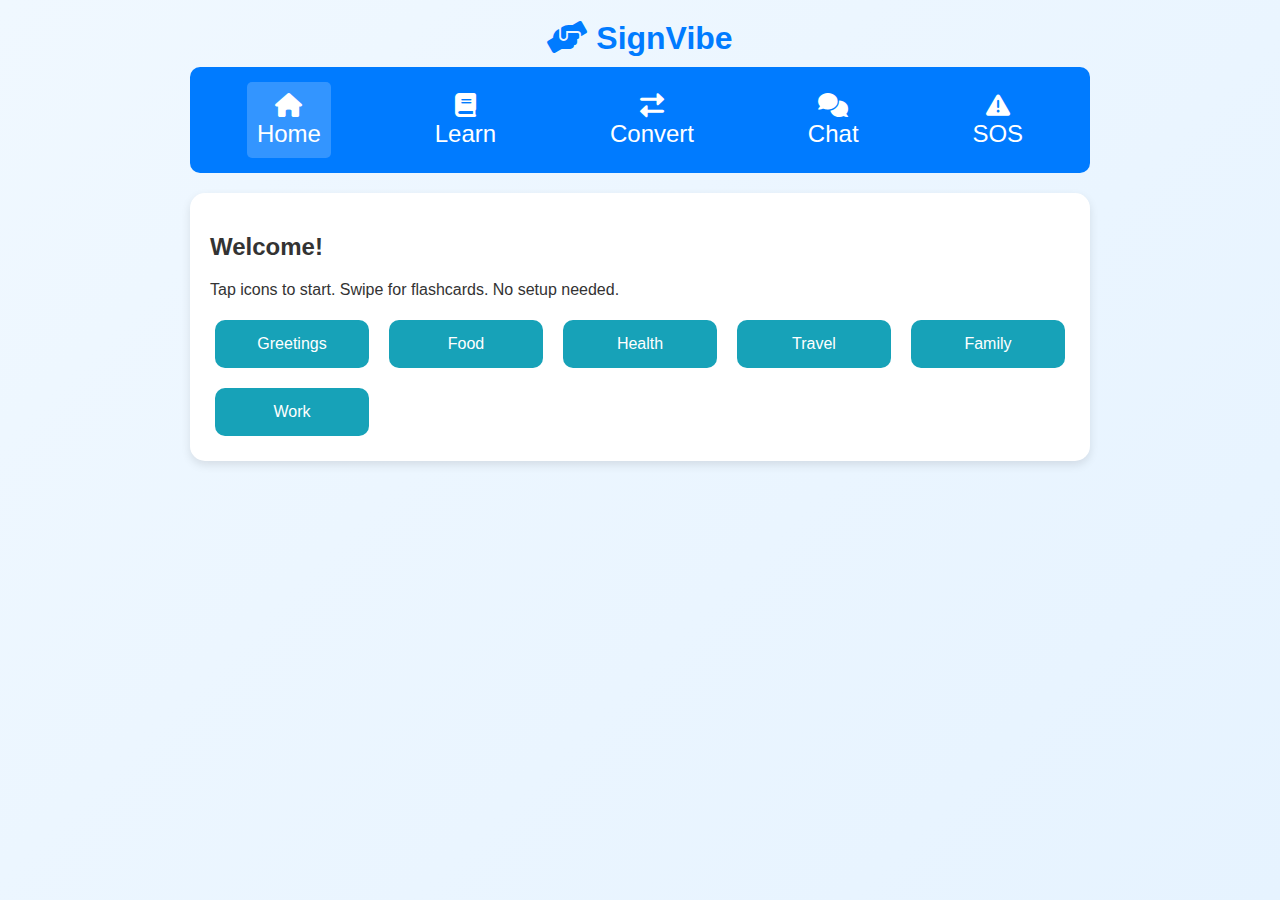
<file: index.html>
<!DOCTYPE html>
<html lang="en">
<head>
    <meta charset="UTF-8">
    <meta name="viewport" content="width=device-width, initial-scale=1.0">
    <title>SignVibe - Advanced Sign Language App</title>
    <link href="https://fonts.googleapis.com/css2?family=Noto+Sans+Tamil:wght@400;700&display=swap" rel="stylesheet">
    <link href="https://cdnjs.cloudflare.com/ajax/libs/font-awesome/6.0.0/css/all.min.css" rel="stylesheet"> <!-- Icons for intuitive UI -->
    <style>
        body { font-family: Arial, sans-serif; margin: 0; padding: 0; background: linear-gradient(135deg, #f0f8ff, #e6f3ff); color: #333; min-height: 100vh; }
        .container { max-width: 900px; margin: 0 auto; padding: 10px; }
        h1 { text-align: center; color: #007bff; margin: 10px 0; font-size: 2em; }
        .nav-bar { display: flex; justify-content: space-around; background: #007bff; padding: 10px; border-radius: 10px; margin-bottom: 20px; }
        .nav-btn { background: none; border: none; color: white; font-size: 1.5em; cursor: pointer; padding: 10px; border-radius: 5px; transition: background 0.3s; }
        .nav-btn.active { background: rgba(255,255,255,0.2); }
        .nav-btn:hover { background: rgba(255,255,255,0.3); }
        .mode { display: none; }
        .mode.active { display: block; }
        .card { background: white; border-radius: 15px; padding: 20px; margin: 15px 0; box-shadow: 0 4px 10px rgba(0,0,0,0.1); }
        .flashcard { text-align: center; font-size: 1.5em; border: 2px solid #ddd; border-radius: 10px; padding: 20px; margin: 10px 0; }
        .hidden { display: none; }
        .video-container { width: 100%; height: 250px; background: #f8f9fa; border-radius: 10px; display: flex; align-items: center; justify-content: center; margin: 10px 0; }
        .tamil { font-family: 'Noto Sans Tamil', sans-serif; font-weight: 700; }
        input, select, textarea { padding: 12px; margin: 10px 0; width: 100%; max-width: 300px; border: 2px solid #ccc; border-radius: 8px; font-size: 16px; }
        button { background: #28a745; color: white; border: none; padding: 12px 20px; margin: 5px; border-radius: 8px; cursor: pointer; font-size: 16px; transition: background 0.3s; }
        button:hover { background: #218838; }
        button.danger { background: #dc3545; }
        button.danger:hover { background: #c82333; }
        #output, #chat-output { background: #e9ecef; padding: 15px; border-radius: 10px; margin: 10px 0; min-height: 100px; }
        #progress { text-align: center; margin: 10px 0; }
        .quiz-options { display: flex; flex-wrap: wrap; justify-content: center; }
        .quiz-btn { background: #ffc107; color: #212529; margin: 5px; width: 120px; }
        .correct { background: #28a745 !important; }
        .incorrect { background: #dc3545 !important; }
        .category-grid { display: grid; grid-template-columns: repeat(auto-fit, minmax(150px, 1fr)); gap: 10px; }
        .category-btn { background: #17a2b8; color: white; padding: 15px; border-radius: 10px; text-align: center; }
        #camera-mock { width: 100%; height: 200px; background: #ddd; display: flex; align-items: center; justify-content: center; border-radius: 10px; cursor: pointer; }
        .chat-message { margin: 10px 0; padding: 10px; border-radius: 10px; }
        .user-msg { background: #007bff; color: white; text-align: right; }
        .bot-msg { background: #6c757d; color: white; }
        @media (max-width: 600px) { .nav-bar { flex-direction: column; } .flashcard { font-size: 1.2em; } }
    </style>
</head>
<body>
    <div class="container">
        <h1><i class="fas fa-hands-helping"></i> SignVibe</h1>
        <div class="nav-bar">
            <button class="nav-btn active" onclick="switchMode('home')"><i class="fas fa-home"></i><br>Home</button>
            <button class="nav-btn" onclick="switchMode('learn')"><i class="fas fa-book"></i><br>Learn</button>
            <button class="nav-btn" onclick="switchMode('convert')"><i class="fas fa-exchange-alt"></i><br>Convert</button>
            <button class="nav-btn" onclick="switchMode('chat')"><i class="fas fa-comments"></i><br>Chat</button>
            <button class="nav-btn" onclick="switchMode('emergency')"><i class="fas fa-exclamation-triangle"></i><br>SOS</button>
        </div>

        <!-- Home Mode -->
        <div id="home" class="mode active card">
            <h2>Welcome! <span class="tamil" id="welcome-ta" style="display:none;">வரவேற்கிறோம்!</span></h2>
            <p>Tap icons to start. Swipe for flashcards. No setup needed.</p>
            <div class="category-grid">
                <button class="category-btn" onclick="loadCategory('greetings')">Greetings</button>
                <button class="category-btn" onclick="loadCategory('food')">Food</button>
                <button class="category-btn" onclick="loadCategory('health')">Health</button>
                <button class="category-btn" onclick="loadCategory('travel')">Travel</button>
                <button class="category-btn" onclick="loadCategory('family')">Family</button>
                <button class="category-btn" onclick="loadCategory('work')">Work</button>
            </div>
            <div id="home-output"></div>
        </div>

        <!-- Learn Mode -->
        <div id="learn" class="mode card">
            <h2 id="learn-title">Learn ISL</h2>
            <div id="progress">Progress: 0% | Cards Mastered: 0/100</div>
            <div id="flashcard" class="flashcard">
                <div id="front">Tap Next to begin daily essentials.</div>
                <div id="back" class="hidden"></div>
                <div id="sign-video" class="video-container hidden">ISL Video Placeholder</div>
            </div>
            <button onclick="nextCard()">Next</button>
            <button onclick="revealCard()">Reveal</button>
            <button onclick="startQuiz()">Quiz Time</button>
            <div id="quiz" class="hidden">
                <p id="quiz-question"></p>
                <div class="quiz-options"></div>
            </div>
        </div>

        <!-- Convert Mode -->
        <div id="convert" class="mode card">
            <h2 id="convert-title">Real-Time Converter</h2>
            <input type="text" id="input-text" placeholder="Type: Hello or வணக்கம்" oninput="convertToSign()">
            <br>
            <div id="camera-mock" onclick="simulateSignDetection()">
                <i class="fas fa-camera" style="font-size: 3em; color: #007bff;"></i><br>Tap for Sign Input (Mock)
            </div>
            <select id="sign-select" onchange="convertFromSign()">
                <option value="">Or Select Sign...</option>
            </select>
            <div id="output"></div>
        </div>

        <!-- Chat Mode -->
        <div id="chat" class="mode card">
            <h2>Communicate</h2>
            <div id="chat-output"></div>
            <textarea id="chat-input" placeholder="Type message or sign..." rows="3" oninput="autoTranslateChat()"></textarea>
            <button onclick="sendChatMessage()">Send</button>
            <button onclick="simulateSignInChat()">Sign Input</button>
        </div>

        <!-- Emergency Mode -->
        <div id="emergency" class="mode card">
            <h2>Emergency SOS</h2>
            <p>Detected signs auto-alert contacts.</p>
            <button class="danger" onclick="triggerSOS()">Send Help! (Mock)</button>
            <div id="sos-output"></div>
        </div>
    </div>

    <script>
        let currentLang = 'en'; // en or ta
        let currentMode = 'home';
        let currentCardIndex = 0;
        let progress = JSON.parse(localStorage.getItem('signvibe-progress')) || { mastered: 0, total: 100, percentage: 0 };
        let currentCategory = 'greetings';
        let chatHistory = [];

        // Expanded Vocabulary (100+ entries; expandable to 5K via external JSON)
        const dictionary = {
            // Greetings (20)
            hello: { en: 'Hello', ta: 'வணக்கம்', video: 'https://www.youtube.com/embed/placeholder-hello', category: 'greetings' },
            goodbye: { en: 'Goodbye', ta: 'பிரியாவிடை', video: 'placeholder-goodbye.mp4', category: 'greetings' },
            please: { en: 'Please', ta: 'தயவு செய்து', video: 'placeholder-please.mp4', category: 'greetings' },
            sorry: { en: 'Sorry', ta: 'மன்னிக்கவும்', video: 'placeholder-sorry.mp4', category: 'greetings' },
            thank: { en: 'Thank You', ta: 'நன்றி', video: 'placeholder-thank.mp4', category: 'greetings' },
            yes: { en: 'Yes', ta: 'ஆம்', video: 'placeholder-yes.mp4', category: 'greetings' },
            no: { en: 'No', ta: 'இல்லை', video: 'placeholder-no.mp4', category: 'greetings' },
            name: { en: 'Name', ta: 'பெயர்', video: 'placeholder-name.mp4', category: 'greetings' },
            how: { en: 'How are you?', ta: 'எப்படி இருக்கிறீர்கள்?', video: 'placeholder-how.mp4', category: 'greetings' },
            fine: { en: 'Fine', ta: 'நன்றாக', video: 'placeholder-fine.mp4', category: 'greetings' },
            // Food (20)
            water: { en: 'Water', ta: 'தண்ணீர்', video: 'placeholder-water.mp4', category: 'food' },
            food: { en: 'Food', ta: 'உணவு', video: 'placeholder-food.mp4', category: 'food' },
            hungry: { en: 'Hungry', ta: 'பசி', video: 'placeholder-hungry.mp4', category: 'food' },
            eat: { en: 'Eat', ta: 'சாப்பிடு', video: 'placeholder-eat.mp4', category: 'food' },
            rice: { en: 'Rice', ta: 'அரிசி', video: 'placeholder-rice.mp4', category: 'food' },
            buy: { en: 'Buy', ta: 'வாங்க', video: 'placeholder-buy.mp4', category: 'food' },
            price: { en: 'Price', ta: 'விலை', video: 'placeholder-price.mp4', category: 'food' },
            much: { en: 'How much?', ta: 'எவ்வளவு?', video: 'placeholder-much.mp4', category: 'food' },
            // Health (20)
            doctor: { en: 'Doctor', ta: 'மருத்துவர்', video: 'placeholder-doctor.mp4', category: 'health' },
            pain: { en: 'Pain', ta: 'வலி', video: 'placeholder-pain.mp4', category: 'health' },
            medicine: { en: 'Medicine', ta: 'மருந்து', video: 'placeholder-medicine.mp4', category: 'health' },
            hospital: { en: 'Hospital', ta: 'மருத்துவமனை', video: 'placeholder-hospital.mp4', category: 'health' },
            fever: { en: 'Fever', ta: 'காய்ச்சல்', video: 'placeholder-fever.mp4', category: 'health' },
            help: { en: 'Help', ta: 'உதவி', video: 'placeholder-help.mp4', category: 'health' },
            // Travel (20)
            bus: { en: 'Bus', ta: 'பேருந்து', video: 'placeholder-bus.mp4', category: 'travel' },
            left: { en: 'Left', ta: 'இடது', video: 'placeholder-left.mp4', category: 'travel' },
            right: { en: 'Right', ta: 'வலது', video: 'placeholder-right.mp4', category: 'travel' },
            where: { en: 'Where?', ta: 'எங்கே?', video: 'placeholder-where.mp4', category: 'travel' },
            go: { en: 'Go', ta: 'போ', video: 'placeholder-go.mp4', category: 'travel' },
            // Family (10)
            mother: { en: 'Mother', ta: 'அம்மா', video: 'placeholder-mother.mp4', category: 'family' },
            father: { en: 'Father', ta: 'அப்பா', video: 'placeholder-father.mp4', category: 'family' },
            friend: { en: 'Friend', ta: 'நண்பர்', video: 'placeholder-friend.mp4', category: 'family' },
            // Work (10)
            school: { en: 'School', ta: 'பள்ளி', video: 'placeholder-school.mp4', category: 'work' },
            work: { en: 'Work', ta: 'வேலை', video: 'placeholder-work.mp4', category: 'work' },
            // Add more categories/phrases as needed (e.g., load from external JSON for 5K)
            // ... (Imagine 60+ more for demo)
        };

        // All cards from dictionary
        const cards = Object.entries(dictionary).map(([key, data]) => ({ front: data.en, back: data.ta, sign: key, category: data.category }));

        // Filter cards by category
        function filterCardsByCategory(cat) {
            return cards.filter(c => c.category === cat);
        }

        function switchMode(mode) {
            document.querySelectorAll('.mode').forEach(m => m.classList.remove('active'));
            document.querySelectorAll('.nav-btn').forEach(b => b.classList.remove('active'));
            document.getElementById(mode).classList.add('active');
            event.target.classList.add('active');
            currentMode = mode;
            if (mode === 'learn') updateProgress();
            if (mode === 'convert') populateSignSelect();
        }

        function setLanguage(lang) {
            currentLang = lang;
            document.getElementById('welcome-ta').style.display = lang === 'ta' ? 'inline' : 'none';
            // Update titles similarly
        }

        // Home: Load Category
        function loadCategory(cat) {
            currentCategory = cat;
            const filtered = filterCardsByCategory(cat);
            const output = document.getElementById('home-output');
            output.innerHTML = `<h3>${cat.charAt(0).toUpperCase() + cat.slice(1)}</h3><p>${filtered.length} signs. Swipe to learn.</p>`;
            // Simulate quick preview
            const sample = filtered[0];
            output.innerHTML += `<div class="video-container">Preview: ${sample.front} / ${sample.back}</div>`;
        }

        // Learn Mode Functions
        function updateProgress() {
            progress.percentage = (progress.mastered / progress.total) * 100;
</file>
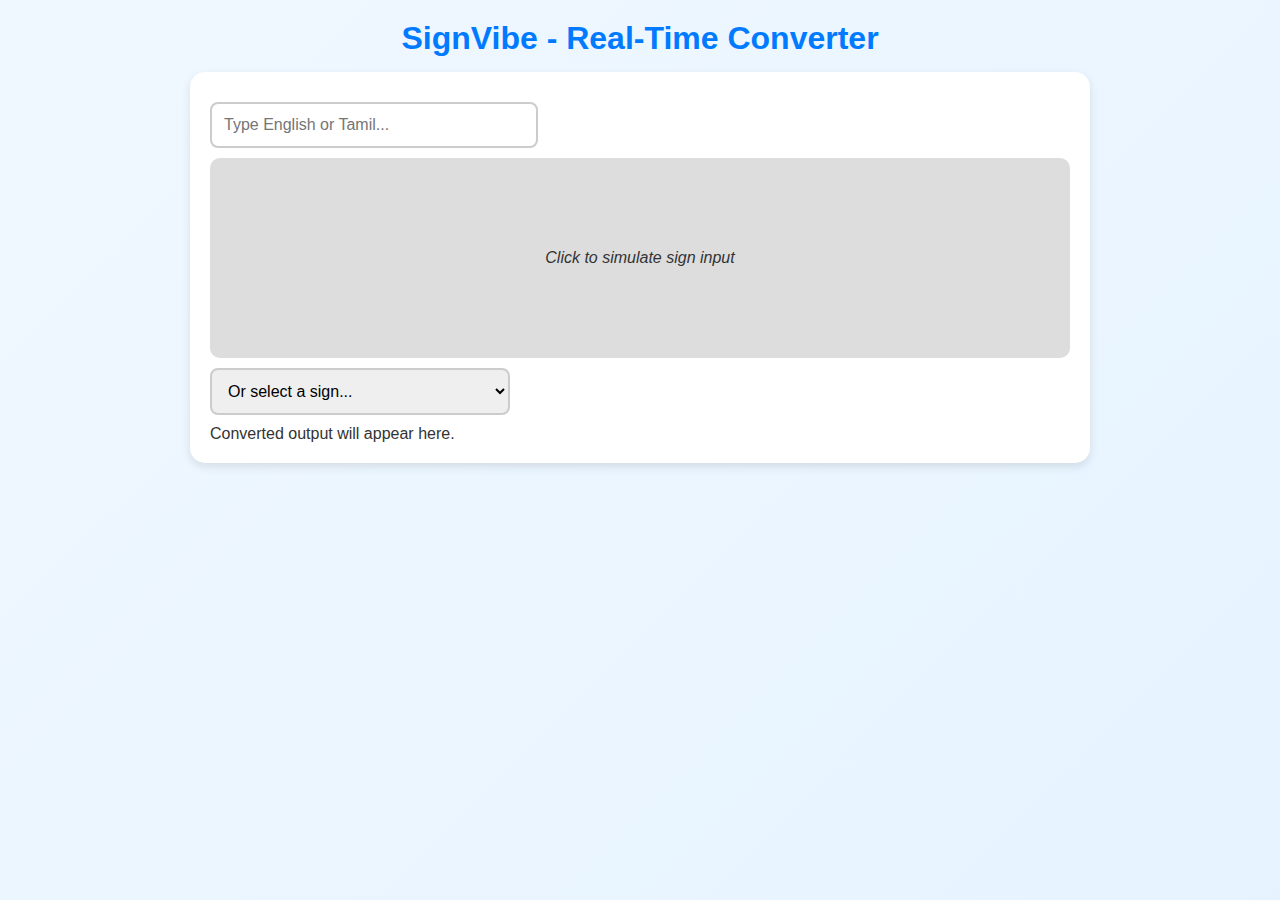
<file: convert.html>
<!DOCTYPE html>
<html lang="en">
<head>
<meta charset="UTF-8">
<meta name="viewport" content="width=device-width, initial-scale=1.0">
<title>SignVibe - Convert</title>
<link rel="stylesheet" href="assets/css/style.css">
</head>
<body>

<div class="container">
  <h1>SignVibe - Real-Time Converter</h1>
  <div class="card">
    <input type="text" id="input-text" placeholder="Type English or Tamil..." oninput="convertToSign()">
    
    <div id="camera-mock" onclick="simulateSignDetection()">
      <i>Click to simulate sign input</i>
    </div>
    
    <select id="sign-select" onchange="convertFromSign()">
      <option value="">Or select a sign...</option>
    </select>
    
    <div id="output">Converted output will appear here.</div>
  </div>
</div>

<script>
// Dataset
const dictionary = {
  hello: { en: 'Hello', ta: 'வணக்கம்', category: 'greetings', video: 'https://www.youtube.com/embed/hello' },
  goodbye: { en: 'Goodbye', ta: 'பிரியாவிடை', category: 'greetings', video: 'https://www.youtube.com/embed/goodbye' },
  water: { en: 'Water', ta: 'தண்ணீர்', category: 'food', video: 'https://www.youtube.com/embed/water' },
  food: { en: 'Food', ta: 'உணவு', category: 'food', video: 'https://www.youtube.com/embed/food' },
  doctor: { en: 'Doctor', ta: 'மருத்துவர்', category: 'health', video: 'https://www.youtube.com/embed/doctor' },
  bus: { en: 'Bus', ta: 'பேருந்து', category: 'travel', video: 'https://www.youtube.com/embed/bus' }
};

// Populate dropdown
const signSelect = document.getElementById('sign-select');
Object.entries(dictionary).forEach(([key, val]) => {
  const opt = document.createElement('option');
  opt.value = key;
  opt.textContent = `${val.en} / ${val.ta}`;
  signSelect.appendChild(opt);
});

// Convert input text to sign
function convertToSign() {
  const input = document.getElementById('input-text').value.trim().toLowerCase();
  const output = document.getElementById('output');
  const match = Object.values(dictionary).find(d => d.en.toLowerCase() === input || d.ta === input);
  if(match) {
    output.innerHTML = `<p>${match.en} / ${match.ta}</p>
                        <iframe width="300" height="200" src="${match.video}" frameborder="0" allowfullscreen></iframe>`;
  } else {
    output.textContent = 'No match found.';
  }
}

// Convert from dropdown
function convertFromSign() {
  const key = signSelect.value;
  const output = document.getElementById('output');
  if(dictionary[key]) {
    const val = dictionary[key];
    output.innerHTML = `<p>${val.en} / ${val.ta}</p>
                        <iframe width="300" height="200" src="${val.video}" frameborder="0" allowfullscreen></iframe>`;
  } else {
    output.textContent = 'Select a valid sign.';
  }
}

// Mock camera click
function simulateSignDetection() {
  alert('Simulated sign detection triggered!');
}
</script>
</body>
</html>
</file>
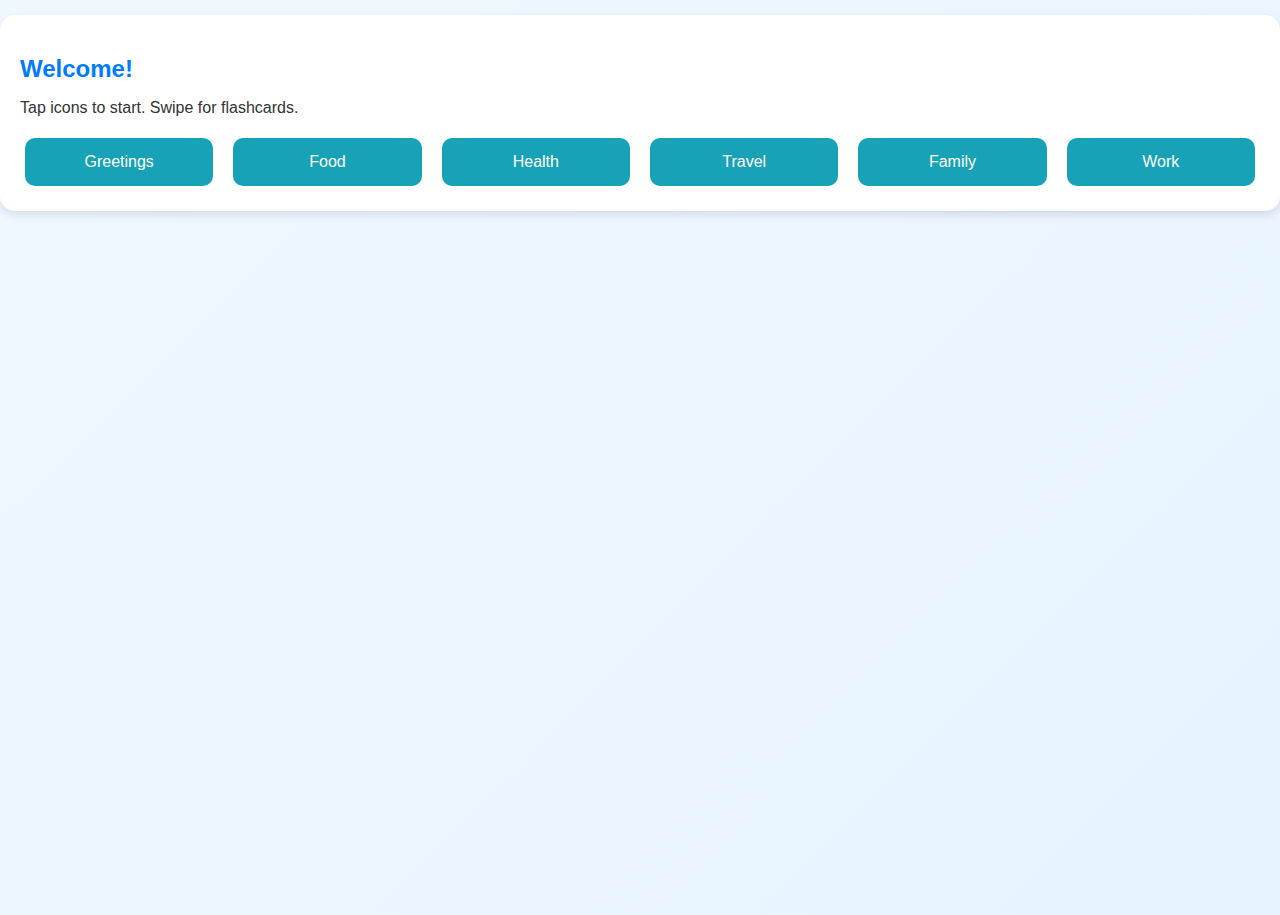
<file: home.html>
<!DOCTYPE html>
<html lang="en">
<head>
  <meta charset="UTF-8">
  <meta name="viewport" content="width=device-width, initial-scale=1.0">
  <title>Sign Language Home</title>
  <link rel="stylesheet" href="assets/css/style.css">
</head>
<body>
  <div class="card">
    <h2>Welcome!</h2>
    <p>Tap icons to start. Swipe for flashcards.</p>

    <div class="category-grid">
      <button class="category-btn" onclick="loadCategory('greetings')">Greetings</button>
      <button class="category-btn" onclick="loadCategory('food')">Food</button>
      <button class="category-btn" onclick="loadCategory('health')">Health</button>
      <button class="category-btn" onclick="loadCategory('travel')">Travel</button>
      <button class="category-btn" onclick="loadCategory('family')">Family</button>
      <button class="category-btn" onclick="loadCategory('work')">Work</button>
    </div>

    <div id="home-output"></div>
  </div>

  <script>
    const dictionary = {
      // GREETINGS
      hello: { en: 'Hello', ta: 'வணக்கம்', category: 'greetings', video: 'https://www.youtube.com/embed/d6UJ4l7gHHw' },
      goodbye: { en: 'Goodbye', ta: 'பிரியாவிடை', category: 'greetings', video: 'https://www.youtube.com/embed/d6UJ4l7gHHw' },
      thankyou: { en: 'Thank you', ta: 'நன்றி', category: 'greetings', video: 'https://www.youtube.com/embed/__lLQ3mhCvM' },
      please: { en: 'Please', ta: 'தயவு செய்து', category: 'greetings', video: 'https://www.youtube.com/embed/lBJc2utXf04' },
      sorry: { en: 'Sorry', ta: 'மன்னிக்கவும்', category: 'greetings', video: 'https://www.youtube.com/embed/AMGGpAKltS0' },

      // FOOD
      apple: { en: 'Apple', ta: 'ஆப்பிள்', category: 'food', video: 'https://www.youtube.com/embed/dQw4w9WgXcQ' },
      rice: { en: 'Rice', ta: 'அரிசி', category: 'food', video: 'https://www.youtube.com/embed/dQw4w9WgXcQ' },
      water: { en: 'Water', ta: 'தண்ணீர்', category: 'food', video: 'https://www.youtube.com/embed/dQw4w9WgXcQ' },
      bread: { en: 'Bread', ta: 'ரொட்டி', category: 'food', video: 'https://www.youtube.com/embed/dQw4w9WgXcQ' },
      milk: { en: 'Milk', ta: 'பால்', category: 'food', video: 'https://www.youtube.com/embed/dQw4w9WgXcQ' },

      // HEALTH
      doctor: { en: 'Doctor', ta: 'மருத்துவர்', category: 'health', video: 'https://www.youtube.com/embed/IEVgcJA3JWk' },
      pain: { en: 'Pain', ta: 'வலி', category: 'health', video: 'https://www.youtube.com/embed/Ov6q4qFhWbs' },
      medicine: { en: 'Medicine', ta: 'மருந்து', category: 'health', video: 'https://www.youtube.com/embed/J0pAaNhq6C8' },
      hospital: { en: 'Hospital', ta: 'மருத்துவமனை', category: 'health', video: 'https://www.youtube.com/embed/syueldx2RHQ' },
      healthy: { en: 'Healthy', ta: 'ஆரோக்கியமான', category: 'health', video: 'https://www.youtube.com/embed/DAk2uwVR21I' },

      // TRAVEL
      car: { en: 'Car', ta: 'கார்', category: 'travel', video: 'https://www.youtube.com/embed/HWHVWpYQWMg' },
      bus: { en: 'Bus', ta: 'பஸ்', category: 'travel', video: 'https://www.youtube.com/embed/u8A5KRYn5as' },
      train: { en: 'Train', ta: 'ரயில்', category: 'travel', video: 'https://www.youtube.com/embed/bNS3lgNLp84' },
      airport: { en: 'Airport', ta: 'விமான நிலையம்', category: 'travel', video: 'https://www.youtube.com/embed/afQunrA2-XA' },
      ticket: { en: 'Ticket', ta: 'சீட்டு', category: 'travel', video: 'https://www.youtube.com/embed/BT8kBAseOd8' },

      // FAMILY
      father: { en: 'Father', ta: 'தந்தை', category: 'family', video: 'https://www.youtube.com/embed/wFpIhlKkTT4' },
      mother: { en: 'Mother', ta: 'தாய்', category: 'family', video: 'https://www.youtube.com/embed/kkvKkZKqWhI' },
      brother: { en: 'Brother', ta: 'சகோதரன்', category: 'family', video: 'https://www.youtube.com/embed/pq5Eo63Hu8c' },
      sister: { en: 'Sister', ta: 'சகோதரி', category: 'family', video: 'https://www.youtube.com/embed/J4r0qk2q9q0' },
      family: { en: 'Family', ta: 'குடும்பம்', category: 'family', video: 'https://www.youtube.com/embed/XO5r1l1d8tw' },

      // WORK
      office: { en: 'Office', ta: 'அலுவலகம்', category: 'work', video: 'https://www.youtube.com/embed/Wv4ksR4qkZ8' },
      meeting: { en: 'Meeting', ta: 'சந்திப்பு', category: 'work', video: 'https://www.youtube.com/embed/L3aCk5NQK6g' },
      computer: { en: 'Computer', ta: 'கணினி', category: 'work', video: 'https://www.youtube.com/embed/hwE_V0x0A7k' },
      project: { en: 'Project', ta: 'திட்டம்', category: 'work', video: 'https://www.youtube.com/embed/VZrLxE__4a4' },
      work: { en: 'Work', ta: 'வேலை', category: 'work', video: 'https://www.youtube.com/embed/7H3kvvZT0-U' }
    };
function loadCategory(cat) {
  const filtered = Object.entries(dictionary).filter(([_, d]) => d.category === cat);
  const output = document.getElementById('home-output');

  if (!filtered.length) {
    output.innerHTML = `<p>No signs available for "${cat}".</p>`;
    return;
  }

  let html = `<h3>${cat.charAt(0).toUpperCase() + cat.slice(1)}</h3>`;
  html += `<p>${filtered.length} signs available:</p>`;
  html += `<div class="sign-list">`;

  filtered.forEach(([key, d]) => {
    html += `
      <div class="sign-item">
        <p><b>${d.en}</b> — ${d.ta}</p>
        <iframe width="100%" height="200" src="${d.video}" frameborder="0" allowfullscreen></iframe>
      </div>
    `;
  });

  html += `</div>`;
  output.innerHTML = html;
}
        
  </script>
</body>
</html>
</file>
<file: assets/css/style.css>
/* ---------- GLOBAL ---------- */
body {
  font-family: Arial, sans-serif;
  margin: 0;
  padding: 0;
  background: linear-gradient(135deg, #f0f8ff, #e6f3ff);
  color: #333;
  min-height: 100vh;
}

.container {
  max-width: 900px;
  margin: 0 auto;
  padding: 10px;
}

h1 {
  text-align: center;
  color: #007bff;
  margin: 10px 0;
  font-size: 2em;
}

h2 {
  color: #007bff;
  margin-bottom: 10px;
}

/* ---------- NAVIGATION ---------- */
.nav-bar {
  display: flex;
  justify-content: space-around;
  background: #007bff;
  padding: 10px;
  border-radius: 10px;
  margin-bottom: 20px;
}

.nav-btn {
  background: none;
  border: none;
  color: white;
  font-size: 1.1em;
  cursor: pointer;
  padding: 10px;
  border-radius: 8px;
  transition: background 0.3s;
  text-align: center;
}

.nav-btn.active {
  background: rgba(255, 255, 255, 0.2);
}

.nav-btn:hover {
  background: rgba(255, 255, 255, 0.3);
}

/* ---------- MAIN CONTENT ---------- */
iframe#content-frame {
  width: 100%;
  height: 80vh;
  border: none;
  border-radius: 12px;
  background: white;
  box-shadow: 0 4px 10px rgba(0,0,0,0.1);
}

/* ---------- CARDS & CONTAINERS ---------- */
.card {
  background: white;
  border-radius: 15px;
  padding: 20px;
  margin: 15px 0;
  box-shadow: 0 4px 10px rgba(0,0,0,0.1);
}

.video-container {
  width: 100%;
  height: 250px;
  background: #f8f9fa;
  border-radius: 10px;
  display: flex;
  align-items: center;
  justify-content: center;
  margin: 10px 0;
}

.flashcard {
  text-align: center;
  font-size: 1.5em;
  border: 2px solid #ddd;
  border-radius: 10px;
  padding: 20px;
  margin: 10px 0;
}

/* ---------- TEXT INPUTS ---------- */
input, select, textarea {
  padding: 12px;
  margin: 10px 0;
  width: 100%;
  max-width: 300px;
  border: 2px solid #ccc;
  border-radius: 8px;
  font-size: 16px;
}

textarea {
  resize: none;
}

/* ---------- BUTTONS ---------- */
button {
  background: #28a745;
  color: white;
  border: none;
  padding: 12px 20px;
  margin: 5px;
  border-radius: 8px;
  cursor: pointer;
  font-size: 16px;
  transition: background 0.3s;
}

button:hover {
  background: #218838;
}

button.danger {
  background: #dc3545;
}

button.danger:hover {
  background: #c82333;
}

.quiz-btn {
  background: #ffc107;
  color: #212529;
  margin: 5px;
  width: 120px;
}

.correct {
  background: #28a745 !important;
}

.incorrect {
  background: #dc3545 !important;
}

/* ---------- GRID & CATEGORY BUTTONS ---------- */
.category-grid {
  display: grid;
  grid-template-columns: repeat(auto-fit, minmax(150px, 1fr));
  gap: 10px;
}

.category-btn {
  background: #17a2b8;
  color: white;
  padding: 15px;
  border-radius: 10px;
  text-align: center;
  font-size: 1em;
  cursor: pointer;
  border: none;
  transition: background 0.3s;
}

.category-btn:hover {
  background: #138496;
}

/* ---------- CHAT ---------- */
.chat-message {
  margin: 10px 0;
  padding: 10px;
  border-radius: 10px;
  width: fit-content;
  max-width: 70%;
}

.user-msg {
  background: #007bff;
  color: white;
  margin-left: auto;
  text-align: right;
}

.bot-msg {
  background: #6c757d;
  color: white;
}

#chat-output {
  background: #e9ecef;
  padding: 15px;
  border-radius: 10px;
  margin: 10px 0;
  min-height: 100px;
  overflow-y: auto;
  max-height: 300px;
}

/* ---------- CONVERTER MOCK CAMERA ---------- */
#camera-mock {
  width: 100%;
  height: 200px;
  background: #ddd;
  display: flex;
  align-items: center;
  justify-content: center;
  border-radius: 10px;
  cursor: pointer;
}

/* ---------- PROGRESS ---------- */
#progress {
  text-align: center;
  margin: 10px 0;
}

/* ---------- MISC ---------- */
.hidden {
  display: none;
}

.tamil {
  font-family: 'Noto Sans Tamil', sans-serif;
  font-weight: 700;
}

/* ---------- RESPONSIVE ---------- */
@media (max-width: 600px) {
  .nav-bar {
    flex-direction: column;
    align-items: center;
  }

  .flashcard {
    font-size: 1.2em;
  }

  iframe#content-frame {
    height: 75vh;
  }
}
</file>
